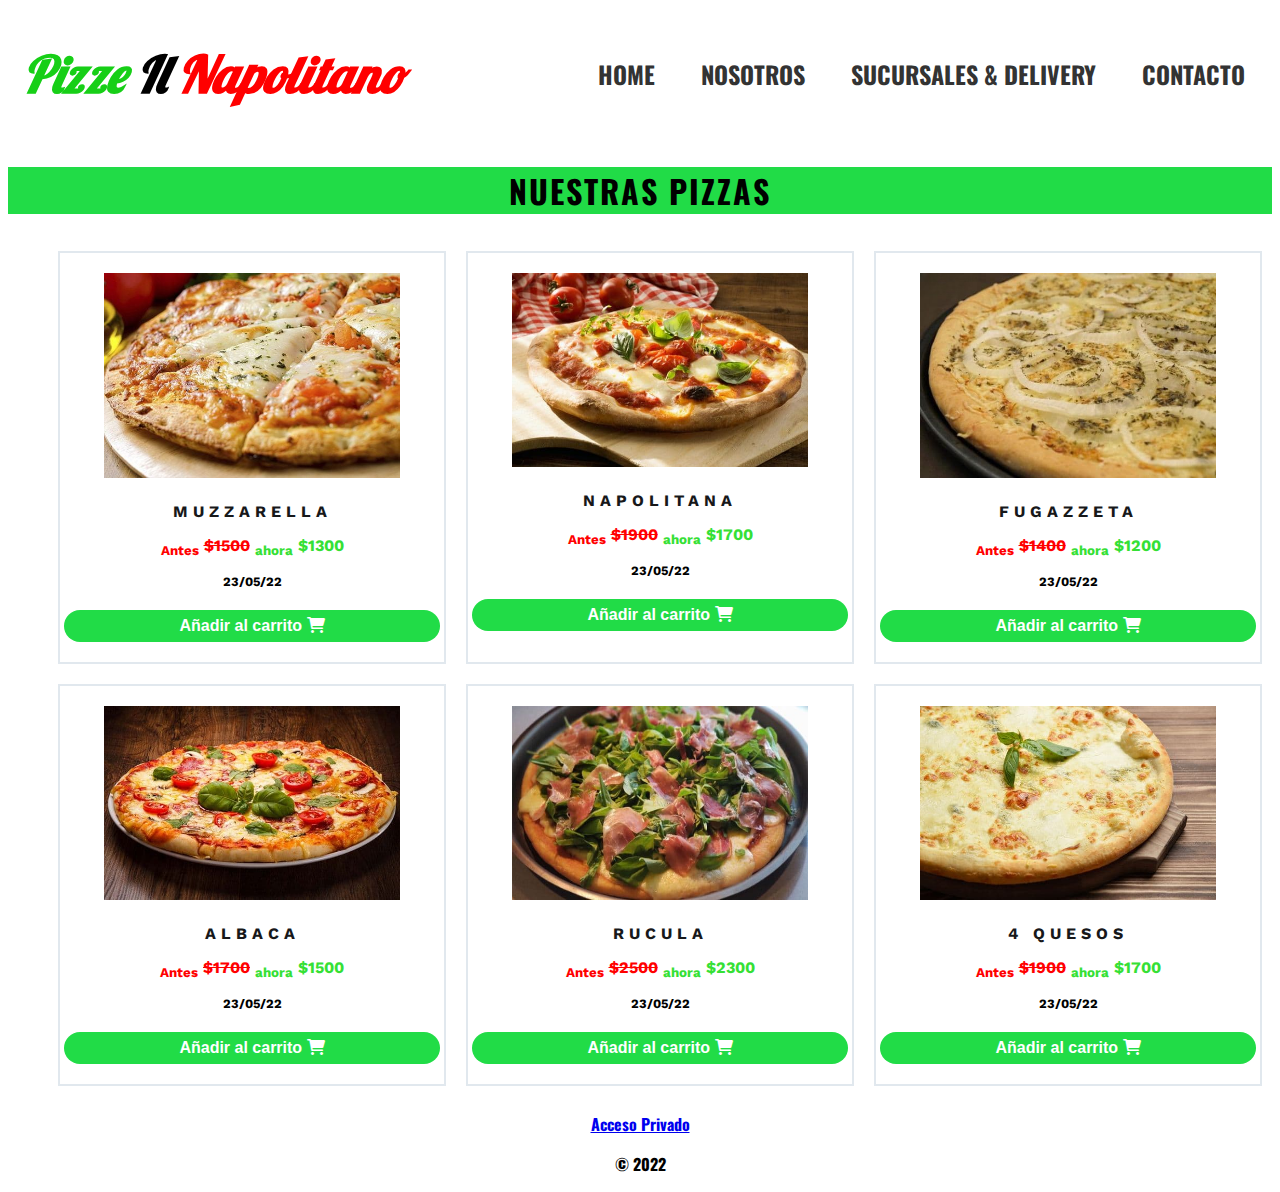
<file: index.html>
<!DOCTYPE html>
<html lang="en">

<head>
  <meta charset="UTF-8" />
  <meta http-equiv="X-UA-Compatible" content="IE=edge" />
  <meta name="viewport" content="width=device-width, initial-scale=1.0" />
  <title>Pizzeria Pizze il Napolitano</title>
  <link rel="preconnect" href="https://fonts.googleapis.com" />
  <link rel="preconnect" href="https://fonts.gstatic.com" crossorigin />
  <link href="https://fonts.googleapis.com/css2?family=Kalam&display=swap" rel="stylesheet" />
  <link rel="preconnect" href="https://fonts.googleapis.com" />
  <link rel="preconnect" href="https://fonts.gstatic.com" crossorigin />
  <link href="https://fonts.googleapis.com/css2?family=Oswald:wght@200&display=swap" rel="stylesheet" />
  <link rel="preconnect" href="https://fonts.googleapis.com">
  <link rel="preconnect" href="https://fonts.gstatic.com" crossorigin>
  <link href="https://fonts.googleapis.com/css2?family=Work+Sans:ital,wght@1,300&display=swap" rel="stylesheet">
  <link rel="preconnect" href="https://fonts.googleapis.com">
  <link rel="preconnect" href="https://fonts.gstatic.com" crossorigin>
  <link href="https://fonts.googleapis.com/css2?family=Lobster&display=swap" rel="stylesheet">
  <link rel="stylesheet" href="css/all.css">
  <link rel="stylesheet" href="css/styles.css" />
</head>

<body>
  <header>
    <div id="header-container">
      <h1>
        <spam class="green">Pizze</spam>
        <spam class="blak"> Il </spam>
        <spam class="red">Napolitano</spam>
      </h1>
      <nav>
        <ul>
          <li><a href="#">HOME</a></li>
          <li><a href="nosotros.html">NOSOTROS</a></li>
          <li><a href="sucursales.html">SUCURSALES & DELIVERY</a></li>
          <li><a href="contacto.html">CONTACTO</a></li>
        </ul>
      </nav>
    </div>
  </header>
  <div class="main-content">
    <h2>NUESTRAS PIZZAS</h2>
    <ul class="gallery">
      <li>
        <div class="box">
          <figure>
            <img src="img/pizza-muzzarella.jpg" alt="pizza de muzzarella" />
            <figcaption>
              <h3>Muzzarella</h3>
              <p>
                <sub class="red">Antes</sub> <del class="red">$1500</del>
                <sub>ahora</sub> $1300
              </p>
              <time>23/05/22</time>
            </figcaption>
          </figure>
          <button class="button" value="1">
            Añadir al carrito <span class="fa-solid fa-cart-shopping"></span>
          </button>
        </div>
      </li>

      <li>
        <div class="box">
          <figure>
            <img src="img/pizza-napolitana.jpg" alt="pizza de napolitana" />
            <figcaption>
              <h3>Napolitana</h3>
              <p>
                <sub class="red">Antes</sub> <del class="red">$1900</del>
                <sub>ahora</sub> $1700
              </p>
              <time>23/05/22</time>
            </figcaption>
          </figure>
          <button class="button" value="2">
            Añadir al carrito <span class="fa-solid fa-cart-shopping"></span>
          </button>
        </div>
      </li>


      <li>
        <div class="box">
          <figure>
            <img src="img/fugazzeta.jpg" alt="pizza de fugazzeta" />
            <figcaption>
              <h3>Fugazzeta</h3>
              <p>
                <sub class="red">Antes</sub> <del class="red">$1400</del>
                <sub>ahora</sub> $1200
              </p>
              <time>23/05/22</time>
            </figcaption>
          </figure>
          <button class="button" value="3">
            Añadir al carrito <span class="fa-solid fa-cart-shopping"></span>
          </button>
        </div>
      </li>



      <li>
        <div class="box">
          <figure>
            <img src="img/pizza-de-albahaca.jpg" alt="pizza de albahaca" />
            <figcaption>
              <h3>Albaca</h3>
              <p>
                <sub class="red">Antes</sub> <del class="red">$1700</del>
                <sub>ahora</sub> $1500
              </p>
              <time>23/05/22</time>
            </figcaption>
          </figure>
          <button class="button" value="4">
            Añadir al carrito <span class="fa-solid fa-cart-shopping"></span>
          </button>
        </div>
      </li>

      <li>
        <div class="box">
          <figure>
            <img src="img/pizza-rucula-y-jamon-crudo.jpg" alt="pizza de rucula" />
            <figcaption>
              <h3>Rucula</h3>
              <p>
                <sub class="red">Antes</sub> <del class="red">$2500</del>
                <sub>ahora</sub> $2300
              </p>
              <time>23/05/22</time>
            </figcaption>
          </figure>
          <button class="button" value="5">
            Añadir al carrito <span class="fa-solid fa-cart-shopping"></span>
          </button>
        </div>
      </li>

      <li>
        <div class="box">
          <figure>
            <img src="img/pizza-4-quesos.jpg" alt="pizza de cuatro quesos" />
            <figcaption>
              <h3>4 quesos</h3>
              <p>
                <sub class="red">Antes</sub> <del class="red">$1900</del>
                <sub>ahora</sub> $1700
              </p>
              <time>23/05/22</time>
            </figcaption>
          </figure>
          <button class="button" value="6">
            Añadir al carrito <span class="fa-solid fa-cart-shopping"></span>
          </button>
        </div>
      </li>
    </ul>
    </div>
      <footer>
        <div id="login">
        <a class="login" href="login.html">Acceso Privado</a>
        </div>
        <p>&copy; 2022</p>
      </footer>
      <script>
        let countButtons = document.querySelectorAll("button").length;
        for (i = 0; i < countButtons; i++) {
          document.querySelectorAll("button")[i].addEventListener("click", showValue);
        }
        function showValue() {
          console.log(this.value);
        }
      </script>
</body>

</html>
</file>
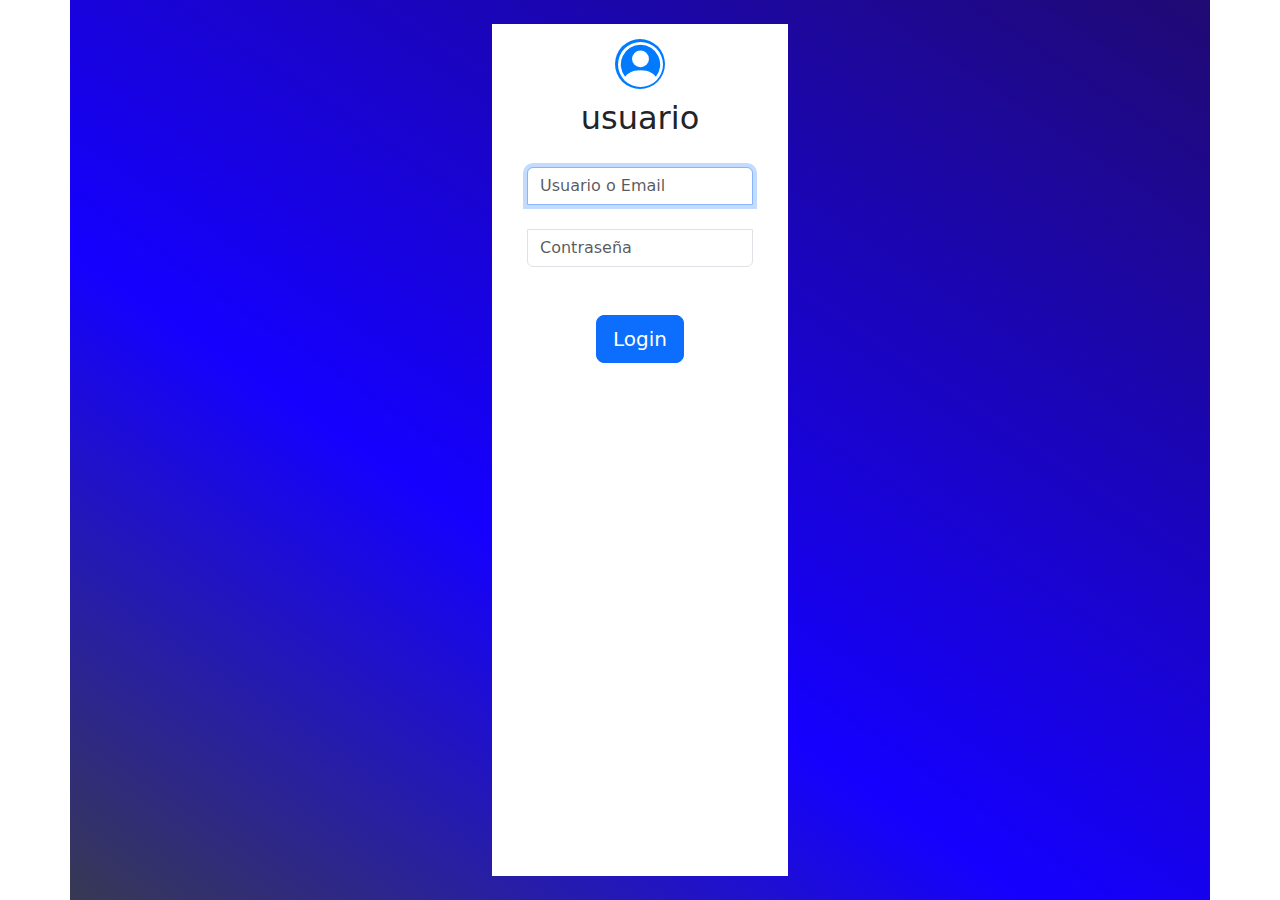
<file: login.html>
<!DOCTYPE html>
<html lang="en">
<head>
    <meta charset="UTF-8">
    <meta http-equiv="X-UA-Compatible" content="IE=edge">
    <meta name="viewport" content="width=device-width, initial-scale=1.0">
    <title>Login</title>
    <link rel="stylesheet" href="https://cdn.jsdelivr.net/npm/bootstrap@5.2.0-beta1/dist/css/bootstrap.min.css">
    <link rel="stylesheet" href="css/styles.css">
</head>
<body>
    <div class="container py-4 d-flex aling-center justify-content-center vh-100">
        <form 
        action="login.php" 
        method="post" 
        accept-charset="utf-8" 
        class="form-signin">
            <div class="icon d-flex align-items-center justify-content-center">
                <svg xmlns="http://www.w3.org/2000/svg" width="45" height="45" fill="currentColor" class="bi bi-person-circle" viewBox="0 0 16 16">
                    <path d="M11 6a3 3 0 1 1-6 0 3 3 0 0 1 6 0z"/>
                    <path fill-rule="evenodd" d="M0 8a8 8 0 1 1 16 0A8 8 0 0 1 0 8zm8-7a7 7 0 0 0-5.468 11.37C3.242 11.226 4.805 10 8 10s4.757 1.225 5.468 2.37A7 7 0 0 0 8 1z"/>
                  </svg>
            </div>
            <h2 class="text-center form-signin-heading">usuario</h2>
            <input 
            type="text"
            class="form-control"
            name="username"
            placeholder="Usuario o Email"
            required
            autofocus>
            <br/>
            <input 
            type="password"
            class="form-control"
            name="password"
            placeholder="Contraseña"
            required>
            <br />
            <br />
            <div class="text-center">
                <button class="btn btn-primary btn-lg btn-lock" type="submit">
                    Login
                </button>
            </div>
        </form>
    </div>
    <script src="https://cdn.jsdelivr.net/npm/bootstrap@5.2.0-beta1/dist/js/bootstrap.bundle.min.js"></script>
</body>
</html>
</file>
<file: css/styles.css>
body {
  background-color: #fff;
  font-size: 16px;
}
#header-container {
  display: flex;
  flex-direction: row;
  justify-content: space-between;
  align-items: center;
  margin-top: 1px;
}
#header-container h1 {
  font-family: 'Lobster', cursive;
  font-size: 3.2rem;
  font-style: italic;
  font-weight: bold;
  padding-left: 15px;
}
.black {
  color: #000000;
}
.green {
  color: #17cf17;
}
.red {
  color: #ff0000;
}
nav {
  display: flex;
  flex-direction: row;
}
nav ul li {
  font-family: "Oswald", sans-serif;
  list-style: none;
  display: inline;
  padding-right: 12px;
  font-weight: bold;
}
nav ul li a {
  font-size: 1.5rem;
  color: #333;
  text-decoration: none;
  padding: 15px;
}
nav ul li a:hover {
  background-color: #e50c39;
  color: #fff;
}

.main-content h2 {
  display: flex;
  justify-content: center;
  font-size: 2rem;
  letter-spacing: 2px;
  color: #000000;
  font-family: "Oswald", sans-serif;
  background: #21dc47;
}
 .gallery{
display: flex;
justify-content: center;
flex-wrap: wrap;
font-family: 'Work Sans', sans-serif;
}

.gallery li{
display: flex;/*para que la columna tenga la misma altura*/
box-sizing: border-box;
list-style: none;
width: calc(100% / 3);
padding: 10px;
}

.gallery li .box{
  padding: 4px 4px 20px 4px;
  border: 2px solid #e1e8ee;
}

.gallery li img{
  width: 100%; /*imagenes responsivas*/
  max-width: 100%;/*imagenes responsivas*/
  height: auto;
  margin-bottom: 6px;
  justify-content: center;
  overflow:hidden;
}
.gallery li img:hover{
  width: 100%; /*imagenes responsivas*/
  max-width: 100%;/*imagenes responsivas*/
  height: auto;
  margin-bottom: 6px;
  justify-content: center;
  -webkit-transform:scale(1.1);transform:scale(1.1);
  transition:all .5s ease-in-out;
  filter: saturate(110%);
}

.gallery li h3{
  margin-bottom: 6px;
  text-align: center;
  font-size: 1rem;
  font-weight: bold;
  line-height: 100%;
  text-transform: uppercase;
  color:#17181a;
  letter-spacing: 5px;
}
.gallery li h4{
  margin-bottom: 6px;
  text-align: center;
  font-size: 0.8rem;
  font-weight: bold;
  line-height: 100%;
  color:#585858;
  letter-spacing: 2px;
  font-family: Arial, Helvetica, sans-serif;
}

.gallery li p{
  text-align: center;
  font-size: 1rem;
  font-weight: bold;
  color: #35e035;
}

.gallery li p sup{
font-size: 1rem;
}

.gallery li time{
  display: flex;
  justify-content: center;
  font-size: 0.8rem;
  font-weight: bold;
  color: #000000;
}
.gallery li .button{
  margin-top: 5px;
  width: 100%;
  padding: 7px;
  border: none;
  background: #21dc47;
  border-radius: 20px;
  cursor: pointer;
  font-size: 1rem;
  font-weight: 600;
  color: #fff;
  font-family: "work sand", sans-serif;
}
.gallery li .button:hover{
  margin-top: 5px;
  width: 100%;
  padding: 7px;
  border: none;
  background: #21dc47;
  border-radius: 20px;
  cursor: pointer;
  font-size: 1rem;
  font-weight: 600;
  color: #fff;
  font-family: "work sand", sans-serif;
  color: rgba(255, 255, 255, 1) !important;
  box-shadow: 0 4px 16px rgb(30, 204, 14);
  transition: all 0.2s ease;
}

footer{
  text-align: center;
color: #000000;
font-size: 1rem;
font-family: "Oswald", sans-serif ;
font-weight: bold;

}
#login{
width: 100%;
text-align: center;

}
#login a:hover{
  color:#000000;
  font-size: 1.0rem;
  background: rgb(10,215,40);
  background: linear-gradient(90deg, rgba(10,215,40,1) 0%, rgba(11,245,70,1) 54%, rgba(46,255,13,1) 100%);  
  border-radius: 40px 250px;
}
.form-signin{
  max-width: 380px;
  background-color: #fff;
  border: none;
  padding: 15px 35px 45px 35px;
}
.icon{
  width: 50px;
  height: 50px;
  color:#ffffff;
  background: #007bff;
  border-radius:50%;
  margin:0 auto;
  margin-bottom: 10px;
}
.form-signin-heading{
  margin-bottom: 30px;
}

input[type="text"]{
border-bottom-left-radius:0;
border-bottom-right-radius:0;
}
input[type="password"]{
  border-top-left-radius:0;
  border-top-right-radius:0;
}
.container{
  background: rgb(56,57,83);
  background: linear-gradient(34deg, rgba(56,57,83,1) 0%, rgba(21,0,255,1) 39%, rgba(32,10,115,1) 100%);
}
@media (max-width:960px){
  #header-container{
    flex-direction: column;
  }
  .gallery{
  flex-direction: column;
  margin-top: 60px;
  }
  h2{
    background-color: red;
  }
  .gallery li{
    width: 100%;
    justify-content: center;
  }
}
</file>
